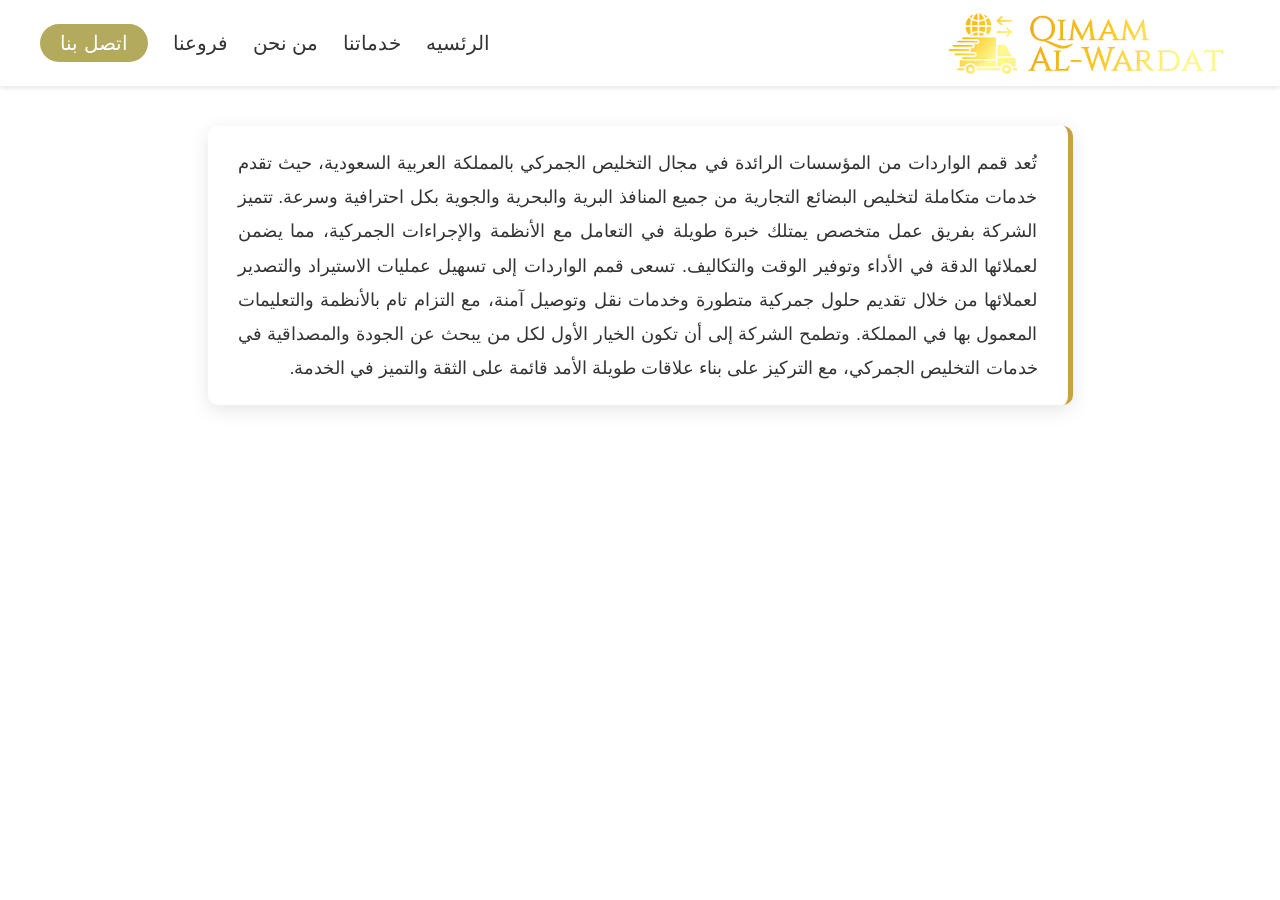
<file: about-us.html>
<!DOCTYPE html>
<html lang="en">
<head>
    <meta charset="UTF-8">
    <meta name="viewport" content="width=device-width, initial-scale=1.0">
    <title>Document</title>
    </head>
    <link rel="stylesheet" href="index.css">
<body>
    
    <div class="landing-page">
        <div class="overlay"></div>
        <div class="header-area">
            <div class="logo">
                <img src="./image/logo.png" alt="Qimam Al-Wardat Logo">
            </div>
            <ul class="links">
                <li><a href="index.html">الرئسيه</a></li>
                <li><a href="services.html">خدماتنا</a></li>
                <li><a href="about-us.html">من نحن</a></li>
                <li><a href="locations.html">فروعنا</a></li>
                <li>
                    <a href="https://wa.me/9660506764042" class="activ" target="_blank">اتصل بنا</a>
                </li>
            </ul>
        </div>
    </div>

    <p class="about-us"> 
        تُعد قمم الواردات من المؤسسات الرائدة في مجال التخليص الجمركي بالمملكة العربية السعودية، حيث تقدم خدمات متكاملة
        لتخليص البضائع التجارية من جميع المنافذ البرية والبحرية والجوية بكل احترافية وسرعة.
        تتميز الشركة بفريق عمل متخصص يمتلك خبرة طويلة في التعامل مع الأنظمة والإجراءات الجمركية، مما يضمن لعملائها الدقة في
        الأداء وتوفير الوقت والتكاليف.
        تسعى قمم الواردات إلى تسهيل عمليات الاستيراد والتصدير لعملائها من خلال تقديم حلول جمركية متطورة وخدمات نقل وتوصيل
        آمنة، مع التزام تام بالأنظمة والتعليمات المعمول بها في المملكة.
        وتطمح الشركة إلى أن تكون الخيار الأول لكل من يبحث عن الجودة والمصداقية في خدمات التخليص الجمركي، مع التركيز على بناء
        علاقات طويلة الأمد قائمة على الثقة والتميز في الخدمة.
</p>

</body>
</html>
</file>
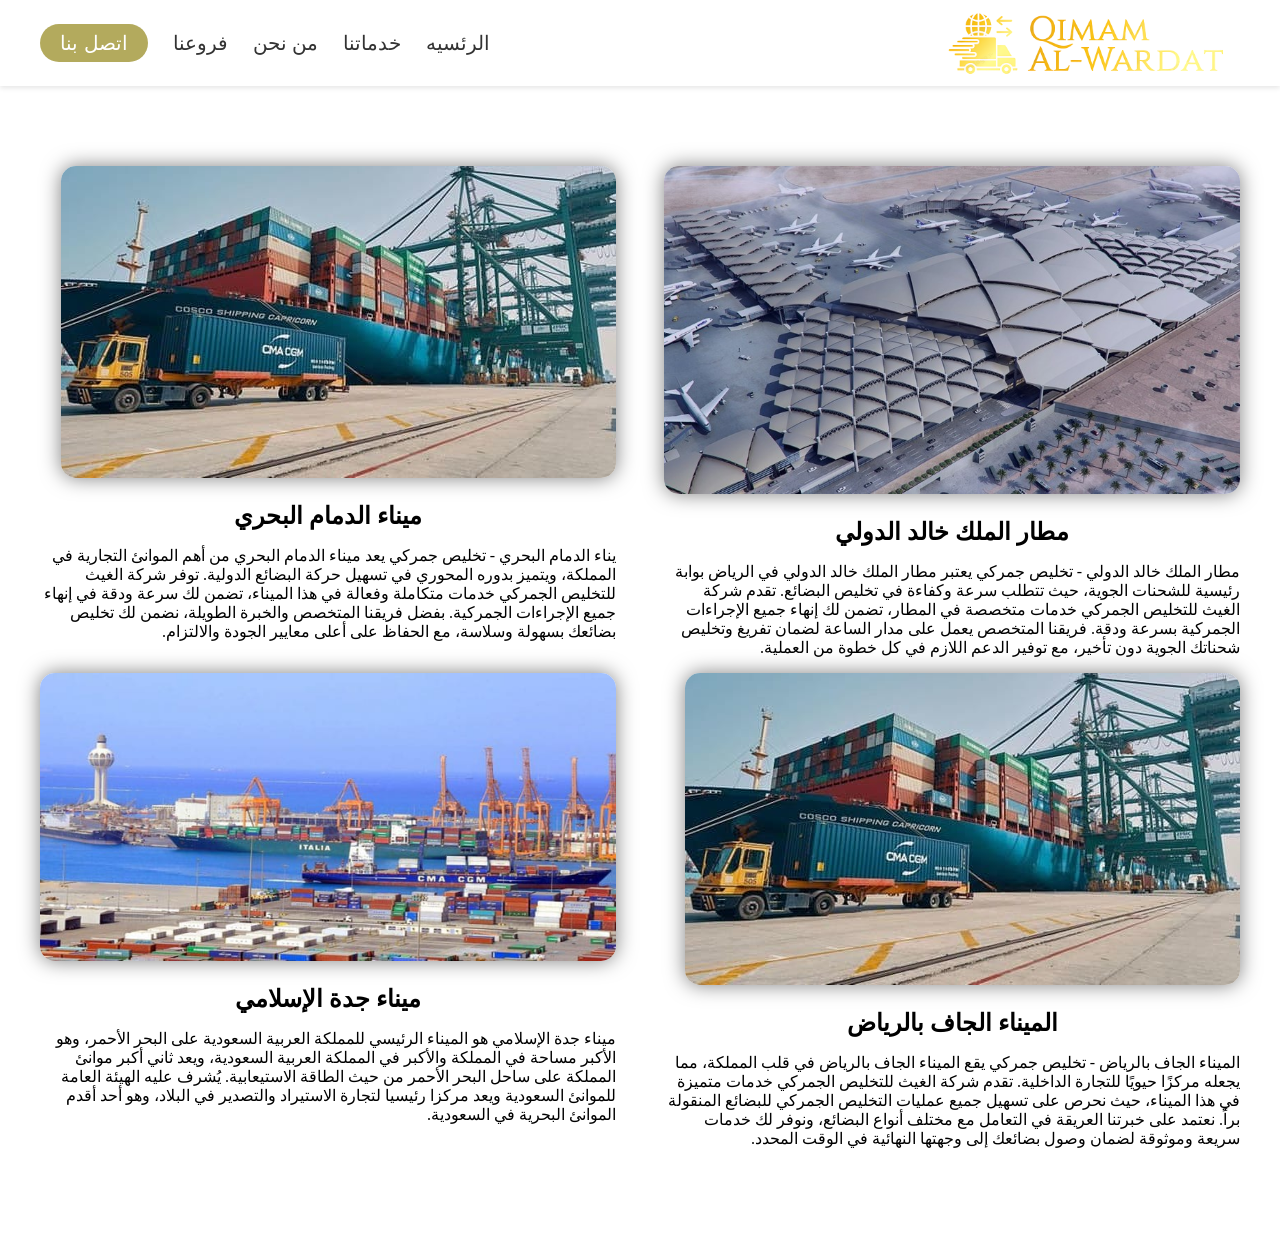
<file: locations.html>
<!DOCTYPE html>
<html lang="en">
<head>
    <meta charset="UTF-8">
    <meta name="viewport" content="width=device-width, initial-scale=1.0">
    <title>Document</title>
    <link rel="stylesheet" href="index.css">
</head>
<body>
    <div class="landing-page">
        <div class="overlay"></div>
        <div class="header-area">
            <div class="logo">
                <img src="./image/logo.png" alt="Qimam Al-Wardat Logo">
            </div>
            <ul class="links">
                <li><a href="index.html">الرئسيه</a></li>
                <li><a href="services.html">خدماتنا</a></li>
                <li><a href="about-us.html">من نحن</a></li>
                <li><a href="locations.html">فروعنا</a></li>
                <li>
                    <a href="https://wa.me/9660506764042" class="activ" target="_blank">اتصل بنا</a>
                </li>
            </ul>
        </div>
    </div>

    <div class="services">
        <div class="container services-wrapper">
            <div class="service">
                <img src="./image/مطار الملك .jpg" alt="">
                <h2>مطار الملك خالد الدولي</h2>
                <p>مطار الملك خالد الدولي - تخليص جمركي
                يعتبر مطار الملك خالد الدولي في الرياض بوابة رئيسية للشحنات الجوية، حيث تتطلب سرعة وكفاءة في تخليص البضائع. تقدم شركة
                الغيث للتخليص الجمركي خدمات متخصصة في المطار، تضمن لك إنهاء جميع الإجراءات الجمركية بسرعة ودقة. فريقنا المتخصص يعمل على
                مدار الساعة لضمان تفريغ وتخليص شحناتك الجوية دون تأخير، مع توفير الدعم اللازم في كل خطوة من العملية.</p>
            </div>

            <div class="service">
                <img src="./image/مينا الدمام.jpg" alt="">
                <h2>ميناء الدمام البحري</h2>
                <p>يناء الدمام البحري - تخليص جمركي
                يعد ميناء الدمام البحري من أهم الموانئ التجارية في المملكة، ويتميز بدوره المحوري في تسهيل حركة البضائع الدولية. توفر
                شركة الغيث للتخليص الجمركي خدمات متكاملة وفعالة في هذا الميناء، تضمن لك سرعة ودقة في إنهاء جميع الإجراءات الجمركية. بفضل
                فريقنا المتخصص والخبرة الطويلة، نضمن لك تخليص بضائعك بسهولة وسلاسة، مع الحفاظ على أعلى معايير الجودة والالتزام.</p>
            </div>

        <div class="service">
            <img src="./image/مينا الدمام.jpg" alt="">
            <h2>الميناء الجاف بالرياض</h2>
            <p>الميناء الجاف بالرياض - تخليص جمركي
            يقع الميناء الجاف بالرياض في قلب المملكة، مما يجعله مركزًا حيويًا للتجارة الداخلية. تقدم شركة الغيث للتخليص الجمركي
            خدمات متميزة في هذا الميناء، حيث نحرص على تسهيل جميع عمليات التخليص الجمركي للبضائع المنقولة براً. نعتمد على خبرتنا
            العريقة في التعامل مع مختلف أنواع البضائع، ونوفر لك خدمات سريعة وموثوقة لضمان وصول بضائعك إلى وجهتها النهائية في الوقت
            المحدد.</p>
        </div>
        

        <div class="service">
            <img src="./image/WhatsApp Image 2025-10-16 at 15.12.23_0c8b3357.jpg" alt="">
            <h2>ميناء جدة الإسلامي</h2>
            <p>ميناء جدة الإسلامي هو الميناء الرئيسي للمملكة العربية السعودية على البحر الأحمر، وهو الأكبر مساحة في المملكة والأكبر في
            المملكة العربية السعودية، ويعد ثاني أكبر موانئ المملكة على ساحل البحر الأحمر من حيث الطاقة الاستيعابية. يُشرف عليه
            الهيئة العامة للموانئ السعودية ويعد مركزا رئيسيا لتجارة الاستيراد والتصدير في البلاد، وهو أحد أقدم الموانئ
            البحرية في السعودية.</p>
        </div>
    </div>
    </div>
    </section>
</body>
</html>
</file>
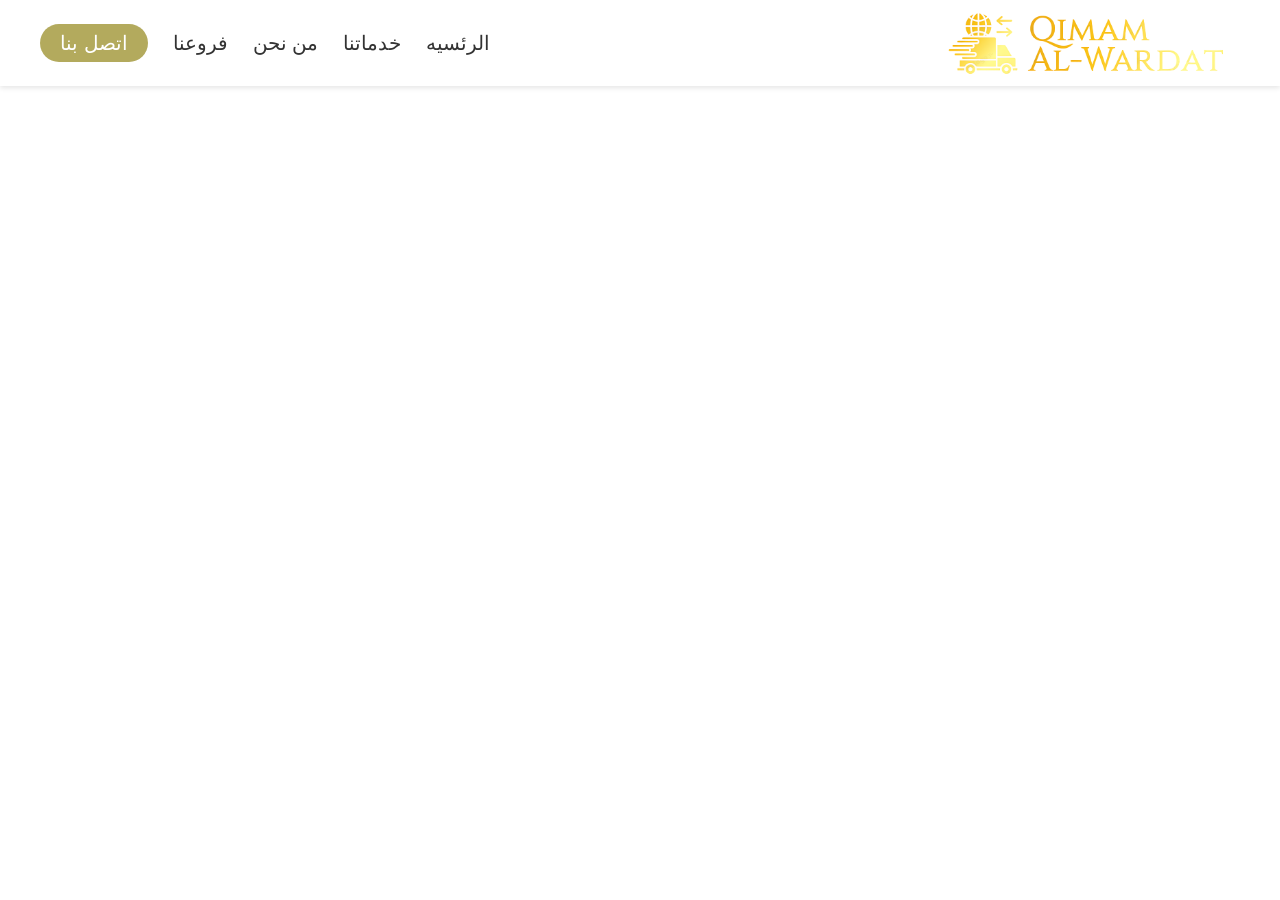
<file: services.html>
<!DOCTYPE html>
<html lang="en">
<head>
    <meta charset="UTF-8">
    <meta name="viewport" content="width=device-width, initial-scale=1.0">
    <title>Document</title>
    <link rel="stylesheet" href="index.css">
</head>
<body>
    
    <div class="landing-page">
        <div class="overlay"></div>
        <div class="header-area">
            <div class="logo">
                <img src="./image/logo.png" alt="Qimam Al-Wardat Logo">
            </div>
            <ul class="links">
                <li><a href="index.html">الرئسيه</a></li>
                <li><a href="services.html">خدماتنا</a></li>
                <li><a href="about-us.html">من نحن</a></li>
                <li><a href="locations.html">فروعنا</a></li>
                <li>
                    <a href="https://wa.me/9660506764042" class="activ" target="_blank">اتصل بنا</a>
                </li>
            </ul>
        </div>
    </div>

</body>
</html>
</file>
<file: index.css>
:root{
    --main-color: #b3aa5d;
}

body{
    direction: rtl;
    margin: 0;
    padding: 0;
    width: 100%;
    height: 100%;
}

.header-area {
    display: flex;
    align-items: center;
    justify-content: space-between;
    background-color: #ffffff;
    padding: 8px 40px;
    box-shadow: 0 2px 5px rgba(0, 0, 0, 0.1);
    direction: rtl;
    position: sticky;
    top: 0;
    z-index: 1000;
}

.logo img {
    height: 70px;
    width: auto;
    object-fit: contain;
    display: block;
}

.links {
    list-style: none;
    display: flex;
    gap: 25px;
    margin: 0;
    padding: 0;
    font-size: 20px;
}

.links a {
    text-decoration: none;
    color: #333;
    font-family: "Cairo", sans-serif;
    font-weight: 500;
    transition: color 0.3s ease;
}

.links a:hover {
    color: var(--main-color)

}

.activ {
    background-color: #b3aa5d;
    color: #fff !important;
    padding: 8px 20px;
    border-radius: 30px;
    transition: all 0.3s ease;
}

.activ:hover {
    background-color: #a59d4f;
    transform : translateY(-2px);
}

        /* end nav */

/* start img */
.hero {
    position: relative;
    z-index: 5;
    height: 80vh;

    display: flex;
    align-items: center;
    justify-content: center;
    background-image: url('./image/snapedit_1.jpeg');
    background-repeat: no-repeat;
    background-size: cover;
}

.hero::before {
    content: "";
    position: absolute;
    top: 0;
    left: 0;
    right: 0;
    bottom: 0;
    width: 100%;
    height: 100%;
    background: rgba(0, 0, 0, 0.5);
    z-index: -1;
}

.hero-content {
    text-align: center;
    max-width: 700px;
    color: #FFF;
}
.hero-text {
    text-align: center;
    font-family: 'Cairo', sans-serif;
}

.hero-text h1 {
    font-size: 48px;
    font-weight: bold;
    margin-bottom: 15px;
}

.hero-text p {
    font-size: 25px;
}

 /* start button */
.btn {
    background-color: #b8a25a;
    color: white;
    border: none;
    padding: 10px 25px;
    border-radius: 25px;
    font-size: 16px;
    cursor: pointer;
    transition: 0.3s ease;
}

.btn:hover {
    background-color: #d4c173;
    transform: translateY(-3px);
}
/* end button */



/* service.html */

                img {
                    max-width: 100%;
                }
        
                .services {
                    padding: 5rem 0;
        
                }
        
                .services-wrapper {
                    width: 100%;
                    max-width: 1200px;
                    margin: 0 auto;
                    padding: 0 1rem;
                    display: flex;
                    justify-content: space-between;
                    flex-wrap: wrap;
                }
        
                .service {
                    width: 48%;
                }
        
                .service img {
                    transform: opacity 300ms ease-in-out;
                    border-radius: 15px;
                    box-shadow: 0px 0px 20px rgba(0, 0, 0, 0.5);
                }
        
                .service img:hover {
                    opacity: 0.8;
                    transform: scale(1.02);
                }
                                .service.reverse {
                                    flex-direction: row-reverse;
                                }
                                                                .service .text {
                                                                    width: 48%;
                                                                    font-family: "Cairo", sans-serif;
                                                                    color: #333;
                                                                }

                                @media (max-width: 600px) {
                                    .service {
                                        width: 100%;
                                    }
                                }
                /* end service */

                /* about us */
.about-us {
    font-family: "Cairo", sans-serif;
    font-size: 18px;
    line-height: 1.9;
    color: #333;
    background: #fff;
    padding: 20px 30px;
    border-radius: 10px;
    box-shadow: 0px 5px 20px rgba(0, 0, 0, 0.1);
    text-align: justify;
    direction: rtl;
    border-right: 5px solid #c7a243;
    max-width: 800px;
    margin: 40px auto;
}
                /* end */

                h2{ padding: 0;
                    margin-bottom: 2px;
                    text-align: center;
                }
</file>
